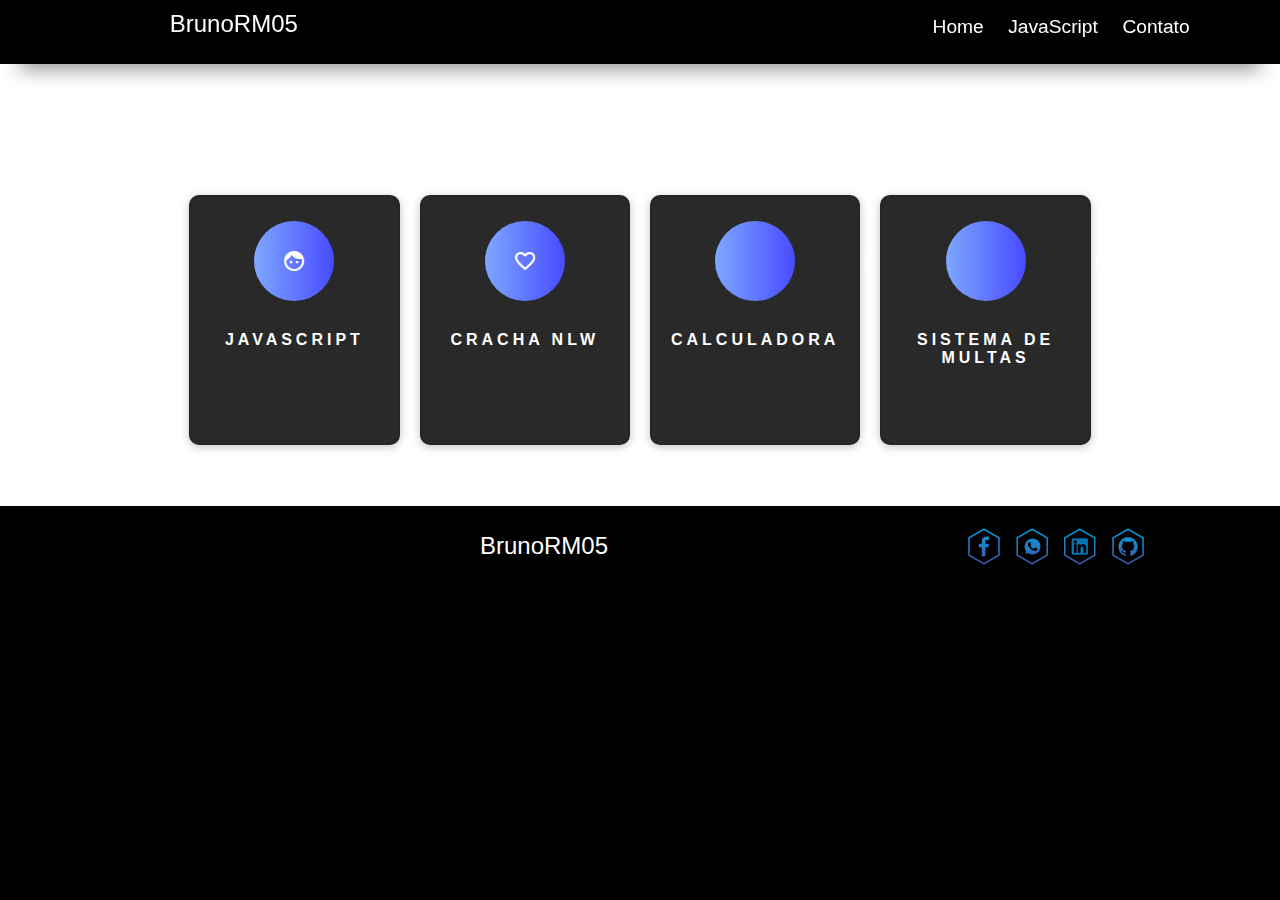
<file: Portfolio.html>
<!DOCTYPE html>
<html lang="pt-br">
<head>
    <meta charset="UTF-8">
    <meta http-equiv="X-UA-Compatible" content="IE=edge">
    <meta name="viewport" content="width=device-width, initial-scale=1.0">
    <title>Portfolio BrunoRM05</title>
    <link rel="stylesheet" href="css/estilos.css">
    <link href="https://fonts.googleapis.com/icon?family=Material+Icons" rel="stylesheet">

</head>
<body id="menu-principal" >
    <header>
        <nav>
          <div class="logo" >
              <a>BrunoRM05</a>           
        </div>
            <div> 
             <ul>
            <li class="menu">
                <a href="index.html">Home</a>
                <a href="portfolio.html">JavaScript</a>
                <a href="https://api.whatsapp.com/send?phone=5511973253713&text=&source=&data=&app_absent=">Contato</a>
            </li>
            </ul>
            </div>
        </nav>
    </header>

    <main>
        
    <h2 class="titulo1">Projetinhos</h2>

   
   <div class="content">
      <!-- card -->
      <div class="card">
         
        <a href="projetos/ex003.html">
        
        <div class="icon"><i class="material-icons md-36">face</i></div>
            <p class="title">JavaScript</p>
            <p class="text">Iniciando estudos e vendo sobre as classes de window.alert (Ja gostei!rs)</p>
         
      </div>
    </a>
      <!-- end card -->
      
      <!-- card -->
      <div class="card">

          <a href="/projetos/cracha-nlw.html">
         
            <div class="icon"><i class="material-icons md-36">favorite_border</i></div>
            <p class="title">Cracha NLW</p>
            <p class="text">Um Cracha virtual feito no bootcamp nlw da rocketseat</p>
         
      </div>
      <!-- end card -->
      <!-- card -->
      <div class="card">
         
            <a href="projetos/Calculadora/index.html">
            <div class="icon"><i class="material-icons md-36">alternate_email</i></div>
            <p class="title">Calculadora</p>
            <p class="text">Calculadora</p>
         
      </div>
      <!-- end card -->
       <!-- card -->
       <div class="card">
         
        <a href="projetos/sistema-de-multas-main/sistema multa.html">
        <div class="icon"><i class="material-icons md-36">alternate_email</i></div>
        <p class="title">Sistema de multas</p>
        <p class="text">Sistema de multas</p>
     
  </div>
  <!-- end card -->
      

   

   
   </div>
</div>

    </main>

    <footer>
        <div class="logo-footer">            
            <a>BrunoRM05</a>
        </div>
        
            <div class="redes"> 
             <ul>
            <li class="icon-redes">
                <a href=""><img src="img/face.png" alt=""></a>
                <a href=""><img src="img/whats.png" alt=""></a>
                <a href=""><img src="img/in.png" alt=""></a>
                <a href=""><img src="img/git.png" alt=""></a>
            </li>
            </ul>
            </div>
    </footer>
=======
    
    <header>
    <nav>
        
    </nav>
        
    </header>

    <main>       
        
        
    </main> 

    <footer>
        <div class="logo-footer">            
            <a>BrunoRM05</a>
        </div>
        
            <div class="redes"> 
             <ul>
            <li class="icon-redes">
                <a href=""><img src="img/face.png" alt=""></a>
                <a href=""><img src="img/whats.png" alt=""></a>
                <a href=""><img src="img/in.png" alt=""></a>
                <a href=""><img src="img/git.png" alt=""></a>
            </li>
            </ul>
            </div>
    </footer>
    
>>>>>>> Stashed changes
</body>
</html>
</file>
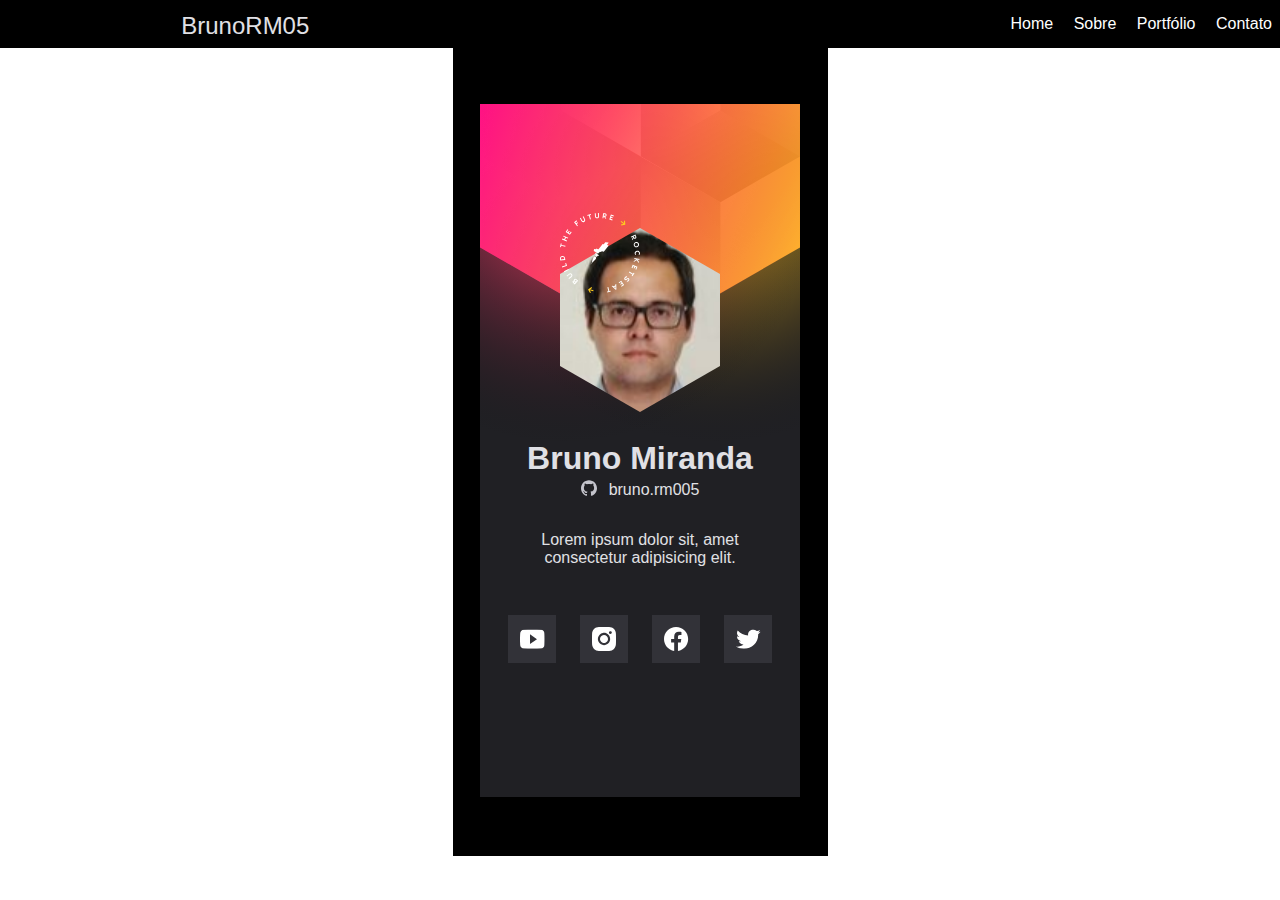
<file: projetos/cracha-nlw.html>
<!DOCTYPE html>
<html lang="pt-br">
<head>
    <meta charset="UTF-8">
    <meta http-equiv="X-UA-Compatible" content="IE=edge">
    <meta name="viewport" content="width=device-width, initial-scale=1.0">
    <title>Bruno Miranda - DoWhile</title>
    <link rel="stylesheet" href="/css/estilo-cracha.css">
    
    
</head>
<body>

    <header>
        <nav>
          <div class="logo" >
              <a>BrunoRM05</a>           
        </div>
             
             <div class="menu">
            <li >
                <a href="/index.html">Home</a>
                <a href="">Sobre</a>
                <a href="/portfolio.html">Portfólio</a>
                <a href="#">Contato</a>
            </li>
        </div>
           
        
        
        </nav>
    </header>

    <main>
        <div class="content">
            <div class="avatar">
                <span>
                    <img src="images/selorocket.svg" alt="selo rockerseat">
                </span>
                <img src="images/brunorm005.jpg" alt="Foto Pessoal">
            </div>
            
    <h1 id="userName">Bruno Miranda</h1>
    <div class="perfil_git">
    <img src="images/github 2.svg" alt="github">
    <a href="https://github.com/BrunoRM05"target="_blank">bruno.rm005</a>
</div>
    

    <p>Lorem ipsum dolor sit, amet consectetur adipisicing elit.</p>

    <ul id="socialLinks">
        <li class="Youtube">
            <a href="https://www.youtube.com/" target="_blank"><img src="images/YT.svg" alt=""></a>
        </li>
        <li class="Instagram">
            
            <a href="https://www.instagram.com/bruno_tiko/?hl=pt-br"target="_blank"><img src="images/insta.svg" alt=""></a>
        </li>
        <li class="facebook">
            <a href="https://www.facebook.com/bruno.rodrigues.71653/" target="_blank"><img src="images/face.svg" alt=""></a>
        </li>
        <li class="twitter">
            <a href="https://twitter.com/" target="_blank" ><img src="images/twitter.svg" alt=""></a>
        </li>
    </ul>
</div>
</main>

<script>
  
        const linksSocialMedia = {

            github: "BrunoRM05",
            youtube: "Bruno Rodrigues de Miranda",
            facebook: "Bruno Rodrigues",
            instagram: "bruno_tiko"

        }

        function changeSocialMediaLinks() {
            for (let li of socialLinks.children){
                const social = li.getAttribute('class')

                li.children[0].href = ` https://${social}.com/${linksSocialMedia[social]}`

                alert(li.children[0].href)

            }
        }

        changeSocialMedia()

</script>
</body>
</html>
</file>
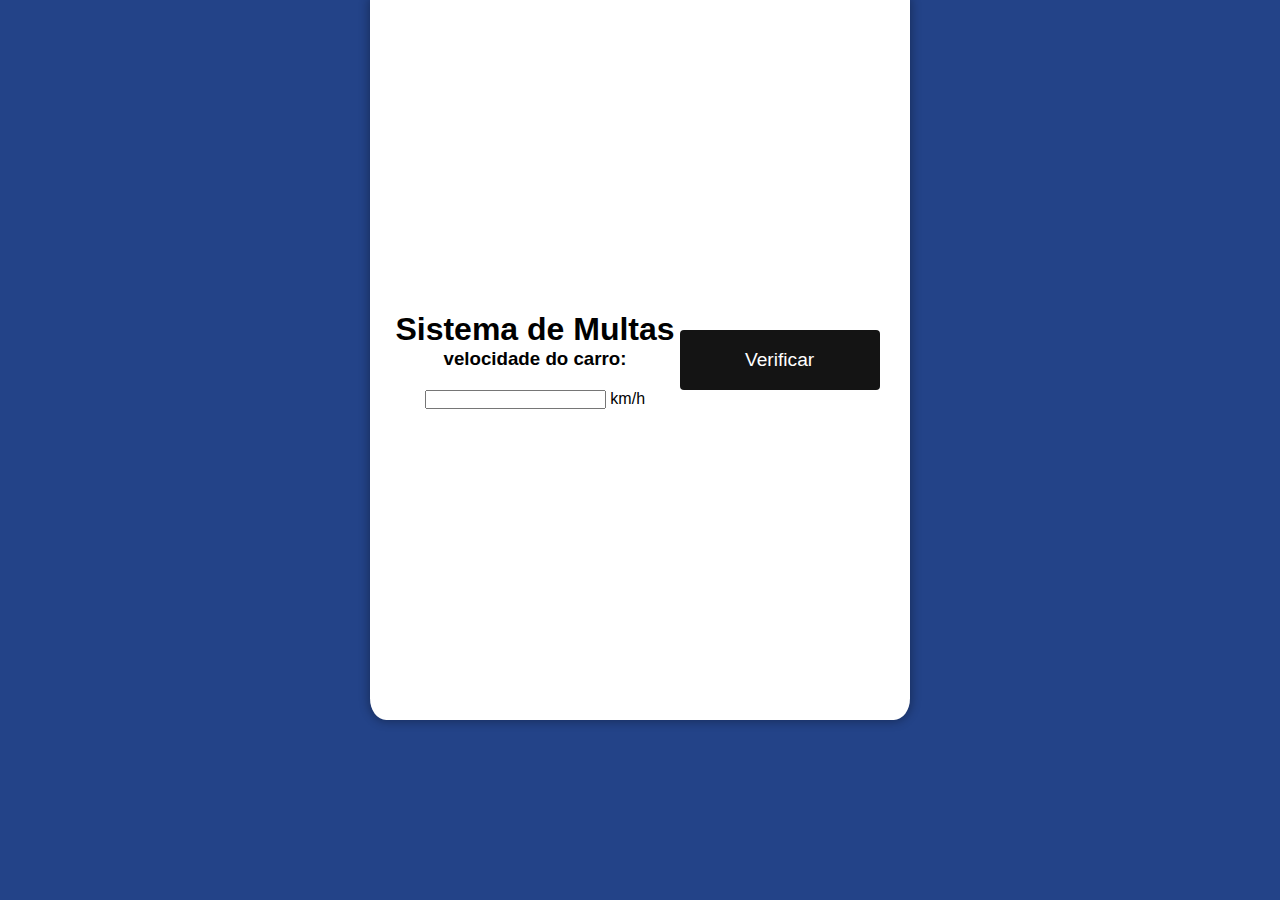
<file: projetos/sistema-de-multas-main/sistema multa.html>
<!DOCTYPE html>
<html lang="pt-br">
<head>
    <meta charset="UTF-8">
    <meta http-equiv="X-UA-Compatible" content="IE=edge">
    <meta name="viewport" content="width=device-width, initial-scale=1.0">
    <title>ex009Estilizado</title>
    <style>

      *{
        font-family: Arial, Helvetica, sans-serif;
        margin: 0;
        padding: 0;
      }

  body{
    background-color: rgb(35, 67, 136);
    height: 100%;
    width: 100%;
  }

  main{
    width: 60vh;
    height: 80vh;
    background-color: white;
    display: flex;
    text-align: center;
    justify-content: center;
    align-items: center;
    flex-wrap: wrap;
    margin: 0 auto; 
    border-radius: 0% 0% 03% 03% ;
    box-shadow: 0 0 10px 2px rgba(0, 0, 0, 0.295);
    
  }

  .input_Vel{
    text-align: center;
  }  
  
  
  .btn {
    border-radius: 4px;
    background-color: #2c2c2c;
    border: none;
    color: #FFFFFF;
    text-align: center;
    transition: all 0.5s;
    cursor: pointer;
    margin: 5px;
    width: 200px;
    height: 60px;
    display: flex;
    justify-content: center;
    background-color: #141414;
    font-size: larger;
    
}

  .btn:hover{
    width: 205px;
    display: flex;
    justify-content: center;
    background-color: #3f3f3f;

}

.res1{
  color: rgb(0, 0, 0);
  text-align: center;
  font-size: 16px;

}

.res_multado{
  color: red;
}

h3{
  display: flex;
  justify-content: center;
  padding-bottom: 20px;
}

</style>
</head>
<body>
<main>
<div class="input_Vel">
    <h1>Sistema de Multas</h1>
    <h3>velocidade do carro: </h3> <input type="number" name="txtvel" id="txtvel"> km/h 
</div>

<div id="res"></div>


  <div>
   <input class="btn" type="button" value="Verificar"onclick="calcular()">
  </div>


    <script>
        function calcular() {
        var txtv = window.document.querySelector('input#txtvel')
        var res = window.document.querySelector(`div#res`)
        var vel = Number(txtv.value)
        res.innerHTML = `<p class="res1"> Sua velocidade atual é de <strong> ${vel}Km/H </strong></p>`
        if (vel > 60) {
          res.innerHTML = `<p class="res1"> Sua velocidade atual é de <strong class="res_multado"> ${vel}Km/H. Infelizmente você foi multado </strong></p>`
        } 
        res.innerHTML += `<p class="res1"> Dirija sempre com cinto de  <strong> Segurança </strong></p>`

        
        /*
        
        tentando inserir essa função

        function clean ()
    {
        document.getElementById('resultado').innerHTML = "" ;
    }
       
        res.innerHTML = `<input class="btn" type="button" value="Zerar"onclick="clean()">`*/
  

    }
   



    </script>
</main>
</body>
</html>
</file>
<file: css/estilos.css>
* {
    margin: 0px;
    padding: 0px;
    text-decoration: none;
    font-family: Verdana, Geneva, Tahoma, sans-serif;
}

#menu-principal {
    width: auto;
    height: auto;
    display: grid;    
    grid-template-areas: "logo" "corpo " " footer";
    background-color: black;
}

nav{
    background-color: #000000;
    display: grid;    
    grid-template-areas: "logo redes";
    height: 4rem;
    width: 100%;
    position: fixed;
    z-index: 99;
    box-shadow: rgba(0, 0, 0, 0.45) 0px 25px 20px -20px;
    
}

@media only screen and (max-width: 1100px)
{
  nav
   {
    background-color: #000000;
    display: flex;
    justify-content: space-between;
    height: 3rem;
    width: 100vh;
   }
}

@media only screen and (max-width: 750px)
{
  nav
   {
    background-color: #000000;
    display: flex;
    justify-content: center;
    height: 3rem;
    width: 100vh;
   }
}


.logo{
    color: rgb(255, 255, 255);
    font-size: 1.5rem;
    padding-left: 30%;
    padding-top: 10px;
    }

.menu{
    
    list-style: none;
    color: white;
    padding-left: 50%;
    padding-top: 0.8em;
    font-size: 1.2rem;
    
}


@media only screen and (max-width: 1100px)
{
    .container_Menu .menu 
   {
    background-color: #000000;
    display: flex;   
    justify-content: center; 
    align-items: center;
    padding: 0;
    margin: 0;
    
   }
}

@media only screen and (max-width: 1000px)
{
    li a
   {
    background-color: #000000;
    display: flex;   
    justify-content: center;
    align-items: center;
    margin: 0 auto;
    height: 2rem;
    
   
   }
}

@media only screen and (max-width: 750px)
{
    li a
   {
    z-index: -99;
    
   
   }
}


li a{
    color: rgb(255, 255, 255);
    padding: 0.5em;
    
}

li a:hover{
    color: rgb(139, 139, 139);
    transition: 300ms;
    border-bottom: 10px solid rgb(1, 60, 255)
    
}


main {
    display: grid;
    grid-area: corpo;
    height: 100%;
    background-color: rgb(255, 255, 255) ;
    
}

.img-sobre{
    text-align: center;
    padding-top: 5rem;
}

.img-sobre img {
    width: 40em;
}

.hr1 {
    width: 100%;
    height: 10px;
    border: 0px;
    border-top: 1px solid rgb(1, 60, 255);
    background-color: #dddddd;
}

.titulo1{
    text-align: center;
    margin: 2em;
    font-size: 2em;
}

.titulo2{
    text-align: center;
    margin: 1em;
    font-size: 2em;
}

body {
    width: 100vw;
    background-color: #1D1D1D;
    margin: 0;
    font-family: helvetica;
 }
 
.logo {
    opacity: 1;
    transition: all 0.6s ease;
}

 .wrapper {
    width: 100vw;
    margin: 0 auto;
    height: 400px;
    background-color: #161616;
    display: flex;
    justify-content: center;
    align-items: center;
    position: relative;
    transition: all 0.3s ease;
 }
 
 @media screen and (max-width: 767px) {
    .wrapper {
       height: 700px;
    }
 }
 
 .content {
    max-width: 1024px;
    width: 100%;
    padding: 0 4% 4%;
    padding-top: 20px;
    margin: 0 auto;
    display: flex;
    justify-content: center;
    align-items: center;
 }
 
 @media screen and (max-width: 767px) {
    .content {
       padding-top: 30px;
       flex-direction: column;
   }
 }
 
 .card {
    width: 100%;
    max-width: 300px;
    min-width: 200px;
    height: 250px;
    background-color: #292929;
    margin: 10px;
    border-radius: 10px;
    box-shadow: 0px 2px 10px rgba(0, 0, 0, 0.24);
    border: 2px solid rgba(7, 7, 7, 0.12);
    font-size: 16px;   
    transition: all 0.3s ease;
    position: relative;
    display: flex;
    align-items: center;
    padding-top: 1.5rem;
    flex-direction: column;
    cursor: pointer;
    transition: all 0.3s ease;
 }
 
 .icon {
    margin: 0 auto;
    width: 100%;
    height: 80px;
    max-width:80px;
    background: linear-gradient(90deg, #7ea7ff 0%, #484bff 40%, rgba(0, 0, 0, 0.28) 60%);
    border-radius: 100%;
    display: flex;
    justify-content: center;
    align-items: center;
    color: white;
    transition: all 0.8s ease;
    background-position: 0px;
    background-size: 200px;
 }
 
 .card .title {
    width: 100%;
    margin: 0;
    text-align: center;
    margin-top: 30px;
    color: white;
    font-weight: 600;
    text-transform: uppercase;
    letter-spacing: 4px;
 }
 
 .card .text {
    width: 80%;
    margin: 0 auto;
    font-size: 13px;
    text-align: center;
    margin-top: 20px;
    color: white;
    font-weight: 200;
    letter-spacing: 2px;
    opacity: 0;
    max-height:0;
    transition: all 0.3s ease;
 }
 
 .card:hover {
    height: 310px;
 }
 
 .card:hover .info {
    height: 90%;
 }
 
 .card:hover .text {
    transition: all 0.3s ease;
    opacity: 1;
    max-height:40px;
 }
 
 .card:hover .icon {
    background-position: -120px;
    transition: all 0.3s ease;
 }
 
 .card:hover .icon i {
    background: linear-gradient(90deg, #2d53fa, #7173ff);
    -webkit-background-clip: text;
     -webkit-text-fill-color: transparent;
    opacity: 1;
    transition: all 0.3s ease;
 }

 



}

//
// Variables
// ----------------------

@gray: #333;
@gray-light: #aaa;
@gray-lighter: #eee;
@space: 40px;
@blue: #428bca;
@blue-dark: darken(@blue, 5%);

// Mixin for transition/transform
.translate(@x; @y) {
  -webkit-transform: translate(@x, @y);
      -ms-transform: translate(@x, @y); // IE9+
          transform: translate(@x, @y);
}
.transition(@transition) {
  -webkit-transition: @transition;
          transition: @transition;
}
.transition-transform(@transition) {
  -webkit-transition: -webkit-transform @transition;
     -moz-transition: -moz-transform @transition;
       -o-transition: -o-transform @transition;
          transition: transform @transition;
}

//
// Body
// ----------------------

body{
  color: @gray;
  font-family: 'Helvetica', arial;
}

.wrap{
  padding: @space;
  text-align: center;
}

hr {
  clear: both;
  margin-top: @space;
  margin-bottom: @space;
  border: 0;
  border-top: 1px solid @gray-light;
}

h1{
  font-size: 30px;
  margin-bottom: @space;
}

p{
  margin-bottom: @space/2;
}

//
// Btn 
// ----------------------

.btn{
  background: @blue;
  border: @blue-dark solid 1px;
  border-radius: 3px;
  color: #fff;
  display: inline-block;
  font-size: 14px;
  padding: 8px 15px;
  text-decoration: none;
  text-align: center;
  min-width: 60px;
  position: relative;
  transition: color .1s ease;
  
  &:hover{
    background: @blue-dark;
  }
  
  &.btn-big{
    font-size: 18px;
    padding: 15px 20px;
    min-width: 100px;
  }
  
}

.btn-close{
  color: @gray-light;
  font-size: 30px;
  text-decoration: none;
  position: absolute; right: 5px; top: 0;
  
  &:hover{
     color: darken(@gray-light, 10%);
  }
  
}

div.gallery {
    border: 1px solid #ccc;
  }
  
  div.gallery:hover {
    border: 1px solid #777;
  }
  
  div.gallery img {
    width: 100%;
    height: auto;
  }
  
  div.desc {
    padding: 15px;
    text-align: center;
  }
  
  * {
    box-sizing: border-box;
  }
  
  .responsive {
    padding: 0 6px;
    float: left;
    width: 24.9%;
    padding-bottom: 30px;
  }
  
  @media only screen and (max-width: 700px) {
    .responsive {
      width: 49.99999%;
      margin: 6px 0;
    }
  }
  
  @media only screen and (max-width: 500px) {
    .responsive {
      width: 100%;
    }
  }
  
  .clearfix:after {
    content: "";
    display: table;
    clear: both;
  }

  .videos{ 
    padding-top: 2rem;
    padding-bottom: 2rem;
    background-color: rgb(0, 0, 0);
    display: flex;
    justify-content: center;
    justify-content: space-evenly;

  }

  @media only screen and (max-width: 500px) {
    .videos {
      display: flex;
      justify-content: center;
      flex-direction: column;
      flex-wrap: wrap;
      align-items: center;

    }
  }

  footer
{
    background-color: #000000;
    display: flex;
    justify-content: space-between;
    align-items: center;
    height: 5em; 
    margin: 0 auto;
    width: 80%;
}

.logo-footer {
    color: rgb(255, 255, 255);
    font-size: 1.5rem;´
    padding: ;


    }

.icon-redes {
        display: flex;
        list-style: none;
       
    }

.redes img {
        display: flex;
        max-width:2rem;
        
        }

.copyright {
    font-size: small;
</file>
<file: css/estilo-cracha.css>
*{
    list-style: none;
    margin: 0%;
    padding: 0%;
    text-decoration: none;
}

html, body {
    --black: hsl(240, 6%, 13%);
    --gray: hsl(240, 9%, 89%);

    height: 100%;

    display: grid;

    font-family: -apple-system, BlinkMacSystemFont, 'Segoe UI', Roboto, Oxygen, Ubuntu, Cantarell, 'Open Sans', 'Helvetica Neue', sans-serif;
}


nav{
    background-color: #000000;
    display: flex;
    justify-content: space-between;
    align-items: center;
    flex-wrap: wrap;
    height: 3rem;
    width: 100%;
    position: absolute;
    margin: 0 auto;
    
}

.menu{
    display: flex;
    align-items: 
    width: 50%;
}


.logo{
    display: flex;
    align-content:flex-end
    color: rgb(255, 255, 255);
    font-size: 1.5rem;
    margin: 0 auto;
    width: 50%;
    }



li a{
    color: rgb(255, 255, 255);
    padding: 0.5em;
}

li a:hover{
    color: rgb(139, 139, 139);
    padding: 0.5em;
    transition: 300ms;
    
}


main{
color: var(--gray);
        
        margin: 0 auto;
        background-size: 20rem;
        background-repeat: no-repeat;
        background-position: center;
        background-color: black;

    background-image: url(/projetos/images/background.svg);
    width: 375px;
    height: 812px;
}

.content {
    max-width: 250px;
    margin-left: auto;
    margin-right: auto;
    text-align: center;
}

.avatar {
    width: 10rem;
    margin: 11.5rem auto 0;
    position: relative;
}

.avatar span{
    position: absolute;
    top: -15px;
    z-index: 1;
}

.avatar >img {
    width: 10rem;
    height: 11.5rem;
    object-fit: cover;
    clip-path: polygon(50% 0, 100% 25%, 100% 75%, 50% 100%, 0 75%, 0 25%);
}

h1 {
  
    font-size: 1,5rem;
    margin-top: 1.5rem;
}

a{
    color: var(--gray);
    margin-top: 0.25rem;
}

.perfil_git{
    display: flex;
    gap: 0.75rem;
    justify-content: center;
    align-items: center;
    
}

p{
    margin-top: 2rem;
}

ul{
    margin-top: 3rem;
    display: flex;
    gap: 0.5rem;
    justify-content: center;
}

li:hover {
    border-bottom: 60px;
    background-color: white;
    transition: 400ms;
    
}
</file>
